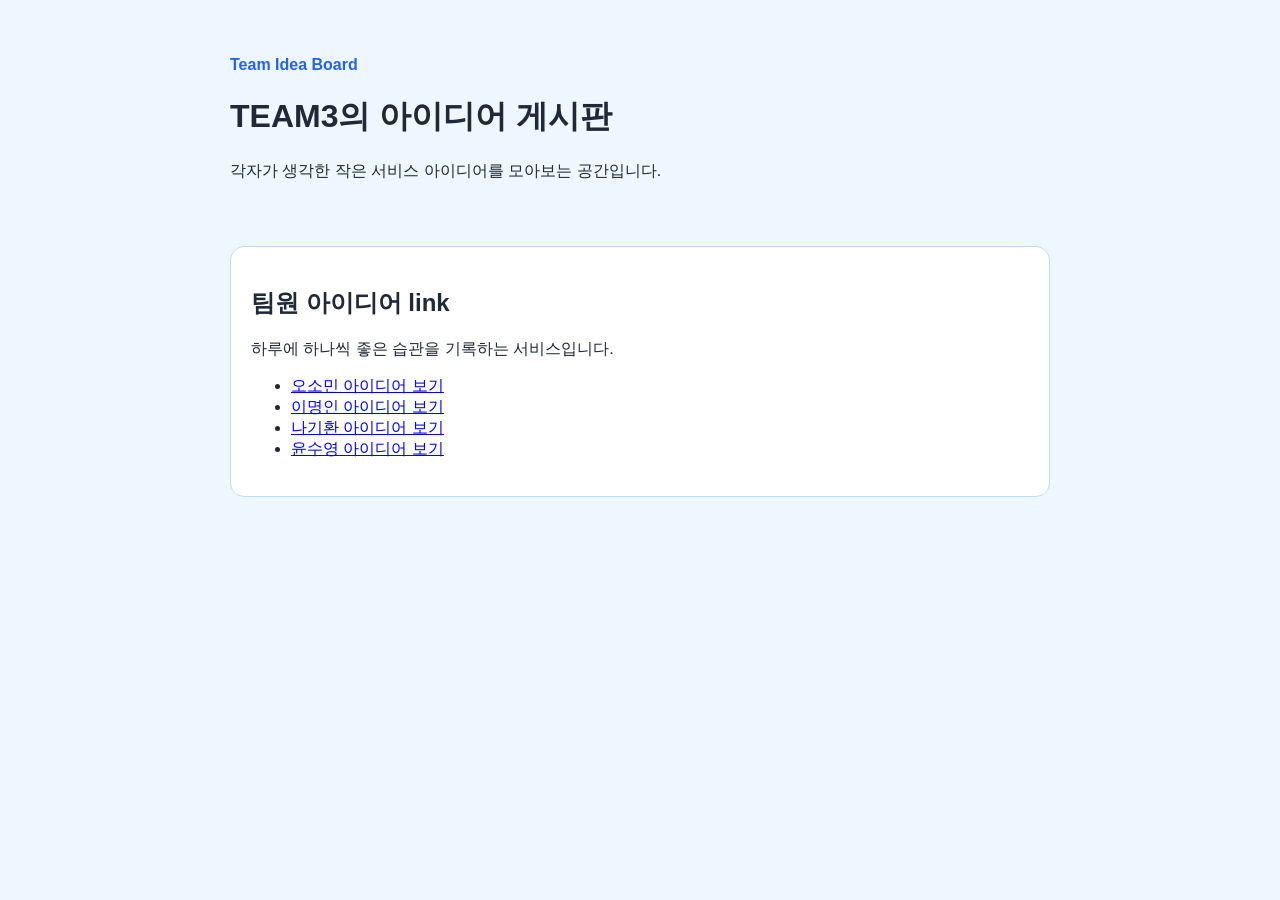
<file: index.html>
<!doctype html>
<html lang="ko">
  <head>
    <meta charset="UTF-8" />
    <meta name="viewport" content="width=device-width, initial-scale=1.0" />
    <title>Team Idea Board</title>
    <link rel="stylesheet" href="styles.css" />
  </head>
  <body>
    <header>
      <p class="eyebrow">Team Idea Board</p>
      <h1>TEAM3의 아이디어 게시판</h1>
      <p>각자가 생각한 작은 서비스 아이디어를 모아보는 공간입니다.</p>
    </header>

    <main>
      <section class="idea-card">
        <h2>팀원 아이디어 link</h2>
        <p>하루에 하나씩 좋은 습관을 기록하는 서비스입니다.</p>
        <ul>
          <li><a href="ideas/somm.html">오소민 아이디어 보기</a></li>
          <li><a href="ideas/brnbr.html">이명인 아이디어 보기</a></li>
          <li><a href="ideas/nakhihwan.html">나기환 아이디어 보기</a></li>
          <li><a href="ideas/sooyoung.html"> 윤수영 아이디어 보기</a></li>
        </ul>
      </section>
    </main>
  </body>
</html>
</file>
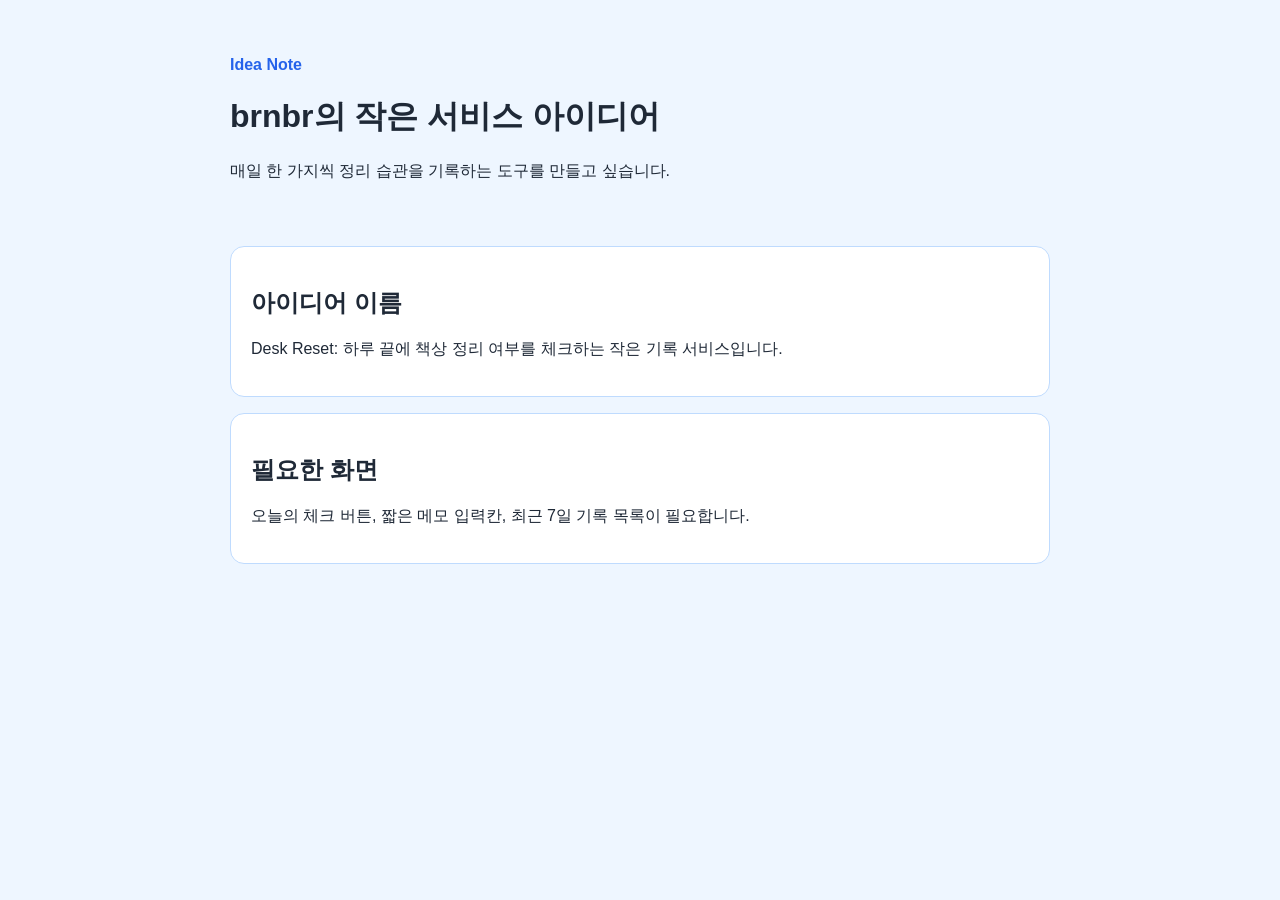
<file: ideas/brnbr.html>
<!doctype html>
<html lang="ko">
  <head>
    <meta charset="UTF-8" />
    <meta name="viewport" content="width=device-width, initial-scale=1.0" />
    <title>김하나의 아이디어</title>
    <link rel="stylesheet" href="../styles.css" />
  </head>
  <body>
    <header>
      <p class="eyebrow">Idea Note</p>
      <h1>brnbr의 작은 서비스 아이디어</h1>
      <p>매일 한 가지씩 정리 습관을 기록하는 도구를 만들고 싶습니다.</p>
    </header>

    <main>
      <section class="idea-card">
        <h2>아이디어 이름</h2>
        <p>Desk Reset: 하루 끝에 책상 정리 여부를 체크하는 작은 기록 서비스입니다.</p>
      </section>

      <section class="idea-card">
        <h2>필요한 화면</h2>
        <p>오늘의 체크 버튼, 짧은 메모 입력칸, 최근 7일 기록 목록이 필요합니다.</p>
      </section>
    </main>
  </body>
</html>
</file>
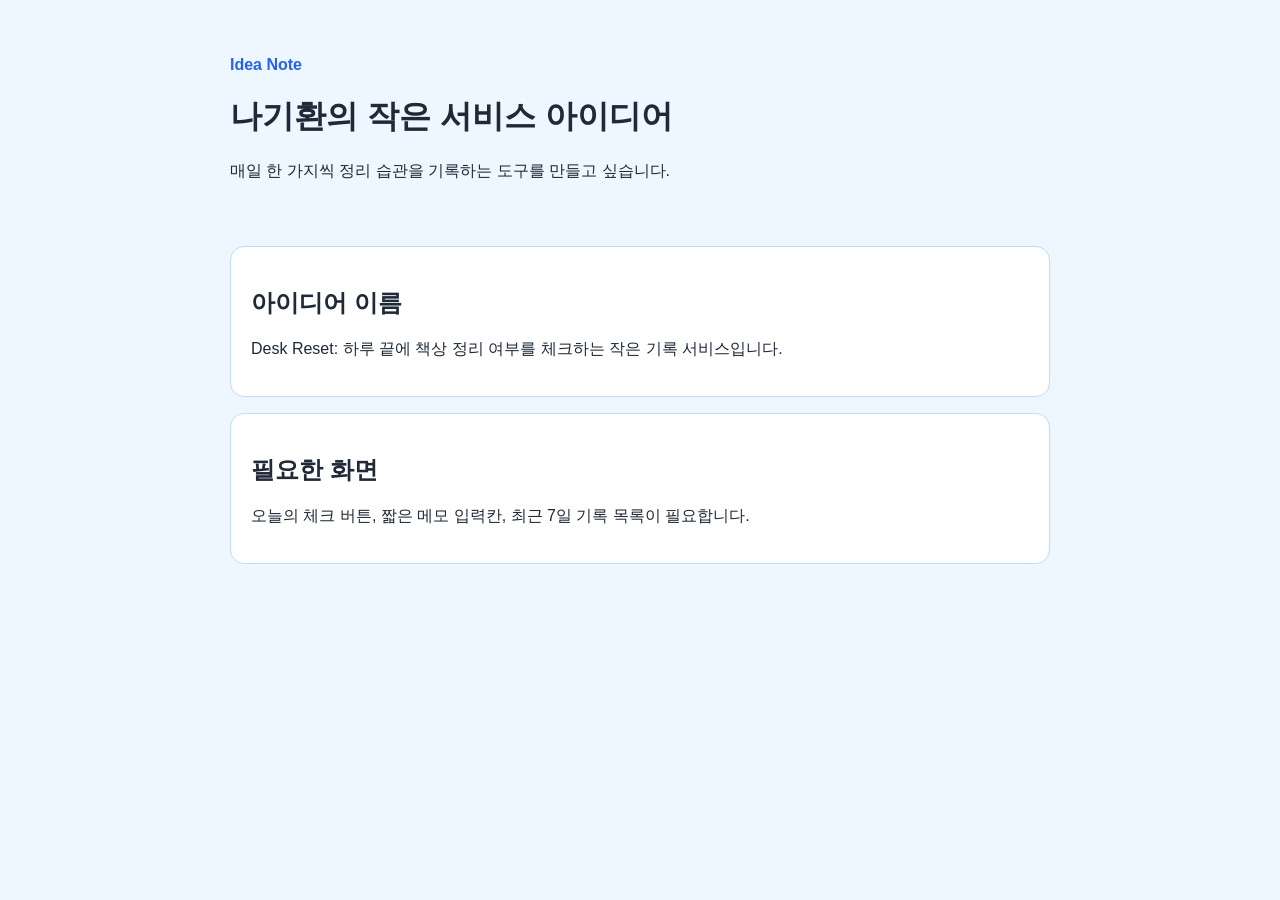
<file: ideas/nakhihwan.html>
<!doctype html>
<html lang="ko">
  <head>
    <meta charset="UTF-8" />
    <meta name="viewport" content="width=device-width, initial-scale=1.0" />
    <title>나기환의 아이디어</title>
    <link rel="stylesheet" href="../styles.css" />
  </head>
  <body>
    <header>
      <p class="eyebrow">Idea Note</p>
      <h1>나기환의 작은 서비스 아이디어</h1>
      <p>매일 한 가지씩 정리 습관을 기록하는 도구를 만들고 싶습니다.</p>
    </header>

    <main>
      <section class="idea-card">
        <h2>아이디어 이름</h2>
        <p>Desk Reset: 하루 끝에 책상 정리 여부를 체크하는 작은 기록 서비스입니다.</p>
      </section>

      <section class="idea-card">
        <h2>필요한 화면</h2>
        <p>오늘의 체크 버튼, 짧은 메모 입력칸, 최근 7일 기록 목록이 필요합니다.</p>
      </section>
    </main>
  </body>
</html>
</file>
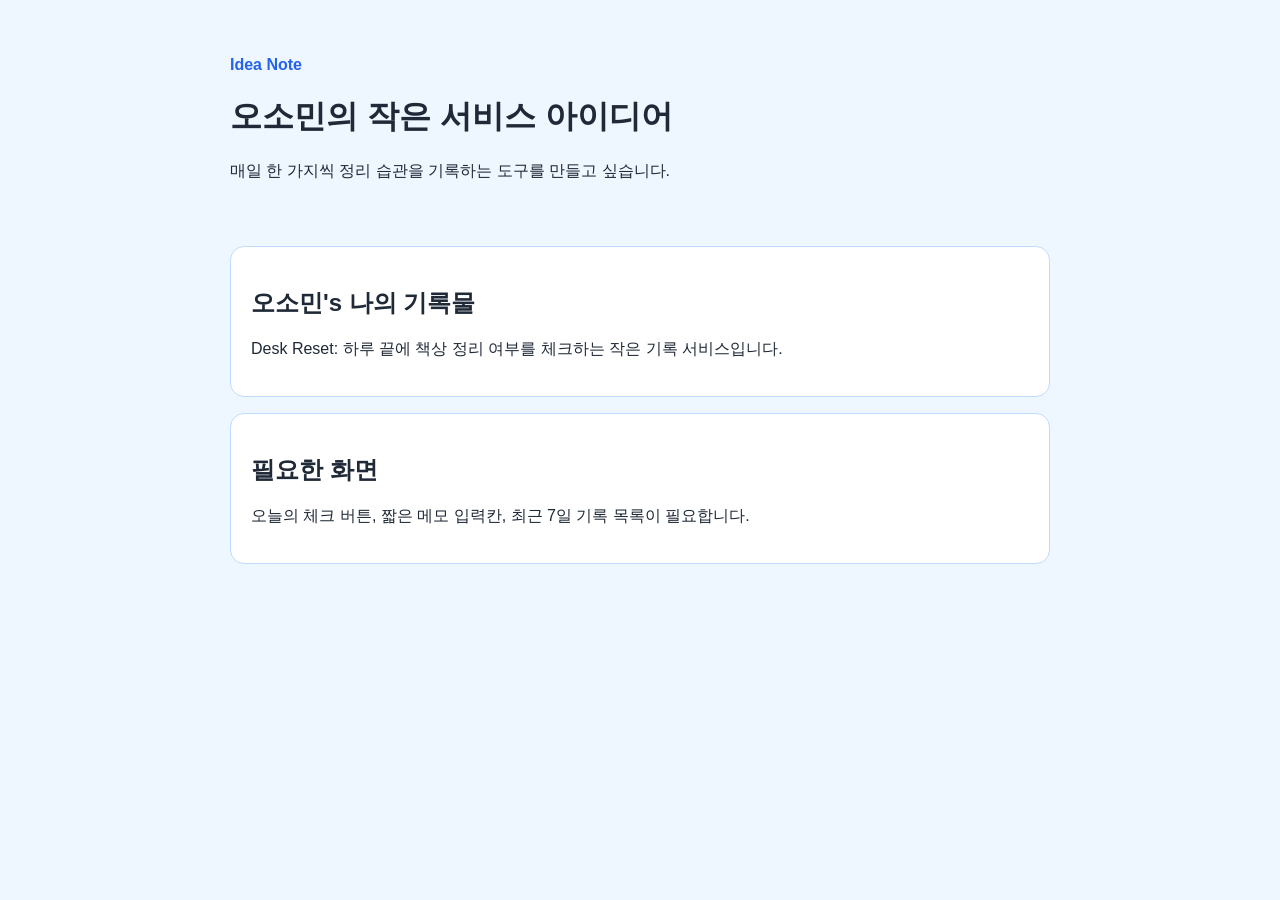
<file: ideas/somm.html>
<!doctype html>
<html lang="ko">
  <head>
    <meta charset="UTF-8" />
    <meta name="viewport" content="width=device-width, initial-scale=1.0" />
    <title>오소민의 아이디어</title>
    <link rel="stylesheet" href="../styles.css" />
  </head>
  <body>
    <header>
      <p class="eyebrow">Idea Note</p>
      <h1>오소민의 작은 서비스 아이디어</h1>
      <p>매일 한 가지씩 정리 습관을 기록하는 도구를 만들고 싶습니다.</p>
    </header>

    <main>
      <section class="idea-card">
        <h2>오소민's 나의 기록물</h2>
        <p>
          Desk Reset: 하루 끝에 책상 정리 여부를 체크하는 작은 기록
          서비스입니다.
        </p>
      </section>

      <section class="idea-card">
        <h2>필요한 화면</h2>
        <p>
          오늘의 체크 버튼, 짧은 메모 입력칸, 최근 7일 기록 목록이 필요합니다.
        </p>
      </section>
    </main>
  </body>
</html>
</file>
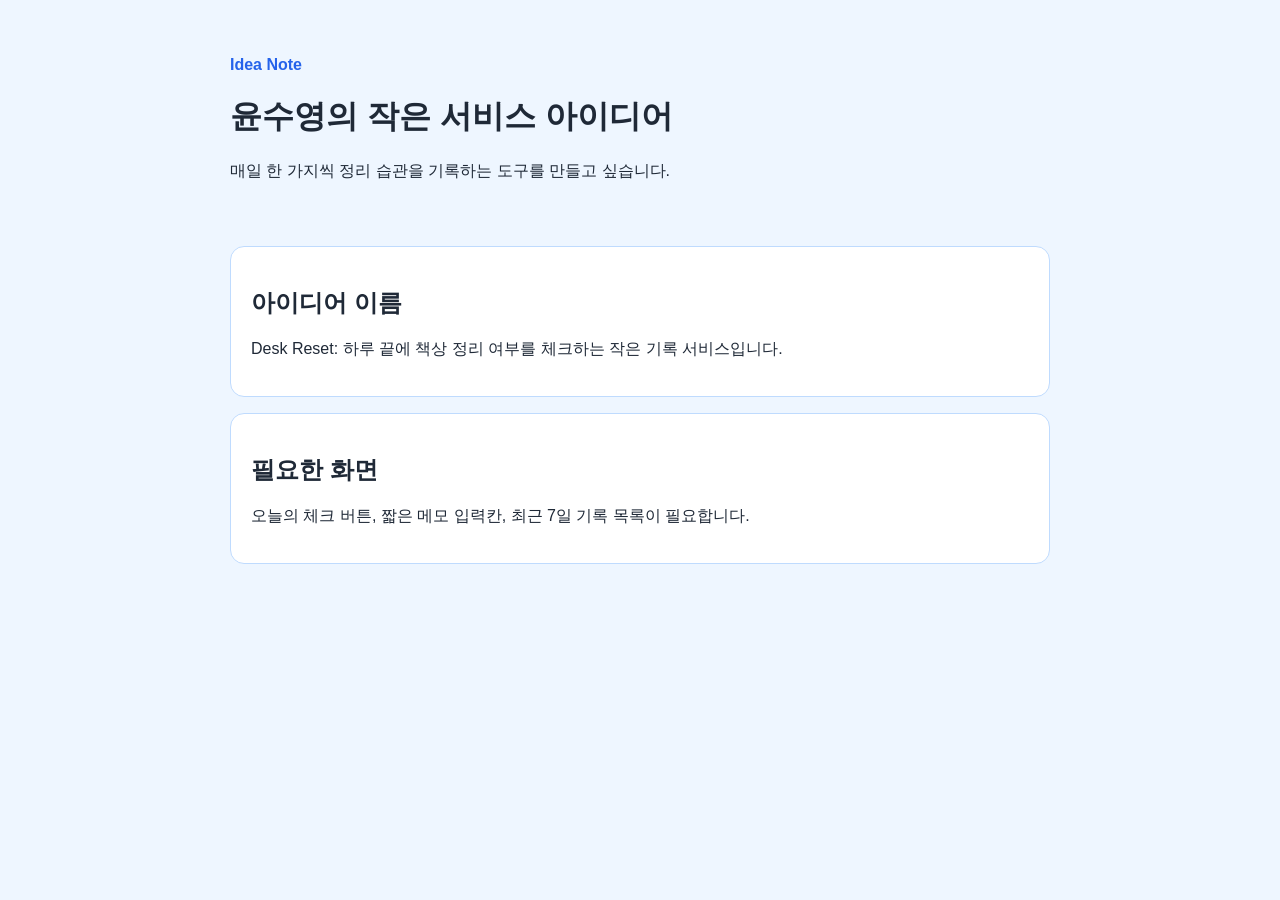
<file: ideas/sooyoung.html>
<!doctype html>
<html lang="ko">

<head>
    <meta charset="UTF-8" />
    <meta name="viewport" content="width=device-width, initial-scale=1.0" />
    <title>윤수영의 아이디어</title>
    <link rel="stylesheet" href="../styles.css" />
</head>

<body>
    <header>
        <p class="eyebrow">Idea Note</p>
        <h1>윤수영의 작은 서비스 아이디어</h1>
        <p>매일 한 가지씩 정리 습관을 기록하는 도구를 만들고 싶습니다.</p>
    </header>

    <main>
        <section class="idea-card">
            <h2>아이디어 이름</h2>
            <p>Desk Reset: 하루 끝에 책상 정리 여부를 체크하는 작은 기록 서비스입니다.</p>
        </section>

        <section class="idea-card">
            <h2>필요한 화면</h2>
            <p>오늘의 체크 버튼, 짧은 메모 입력칸, 최근 7일 기록 목록이 필요합니다.</p>
        </section>
    </main>
</body>

</html>
</file>
<file: styles.css>
body {
  margin: 0;
  font-family: Arial, sans-serif;
  color: #1f2937;
  background-color: #eef6ff;
}

header,
main {
  max-width: 820px;
  margin: 0 auto;
  padding: 24px;
}

header {
  padding-top: 40px;
}

.eyebrow {
  color: #2563eb;
  font-weight: 800;
}

.idea-card {
  padding: 20px;
  margin-bottom: 16px;
  border-radius: 14px;
  background-color: white;
  border: 1px solid #bfdbfe;
}
</file>
